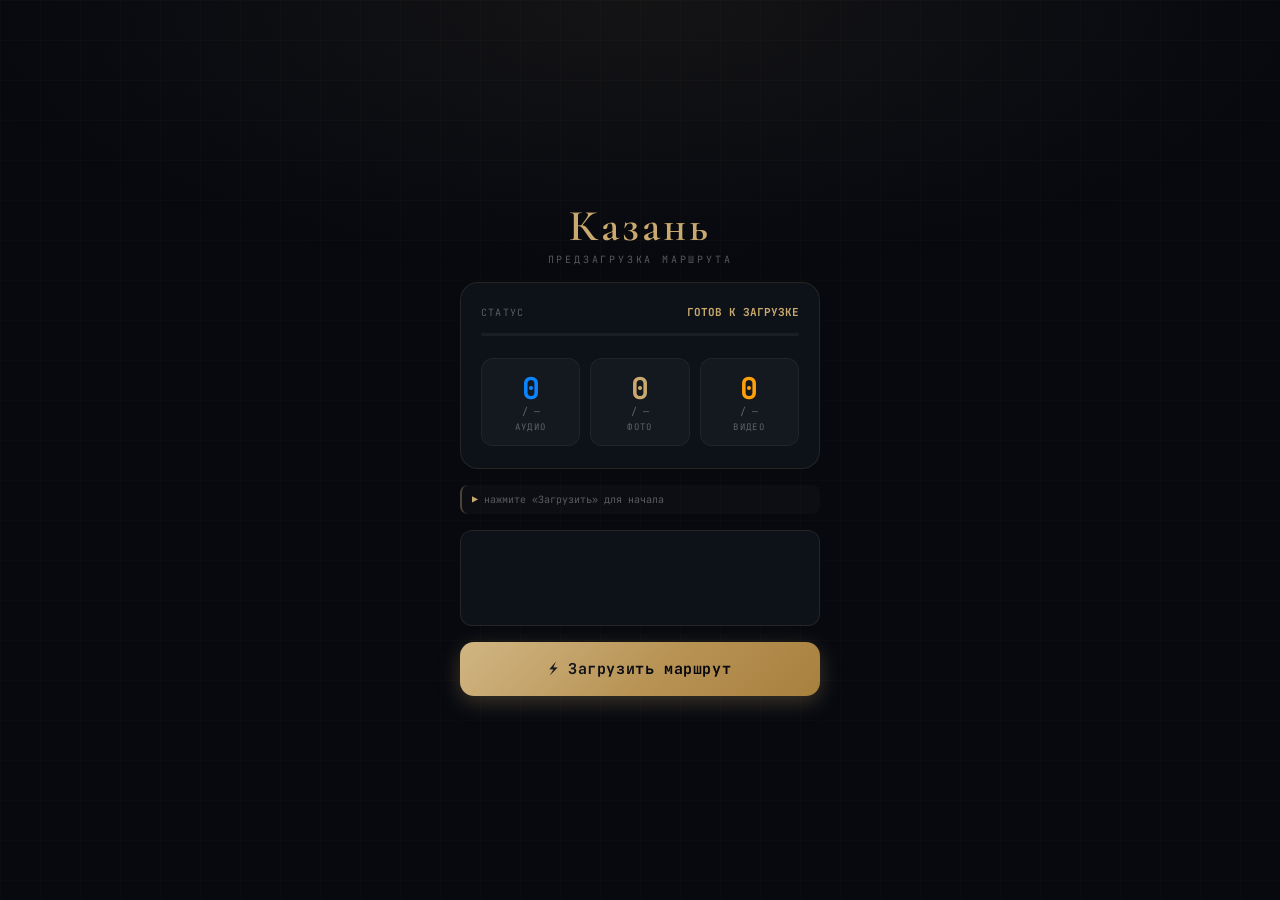
<file: preload.html>
<!DOCTYPE html>
<html lang="ru">
<head>
    <meta charset="UTF-8">
    <meta name="viewport" content="width=device-width, initial-scale=1.0, maximum-scale=1.0">
    <title>Предзагрузка — Казань</title>
    <link rel="preconnect" href="https://fonts.googleapis.com">
    <link href="https://fonts.googleapis.com/css2?family=JetBrains+Mono:wght@400;500;700&family=Cormorant+Garamond:wght@600&display=swap" rel="stylesheet">
    <script src="https://telegram.org/js/telegram-web-app.js"></script>
    <style>
        * { margin: 0; padding: 0; box-sizing: border-box; }
        :root {
            --gold: #C9A96E;
            --gold-dim: rgba(201,169,110,0.35);
            --bg: #07090F;
            --surface: #0D1118;
            --border: rgba(201,169,110,0.13);
            --text: rgba(255,255,255,0.92);
            --muted: rgba(255,255,255,0.32);
            --green: #00E05A;
            --blue: #0A84FF;
            --orange: #FF9F0A;
        }
        html, body { width:100%; height:100%; background:var(--bg); color:var(--text); font-family:'JetBrains Mono',monospace; overflow:hidden; }
        body::before {
            content:''; position:fixed; inset:0; z-index:0;
            background-image: linear-gradient(rgba(201,169,110,0.025) 1px,transparent 1px), linear-gradient(90deg,rgba(201,169,110,0.025) 1px,transparent 1px);
            background-size:40px 40px; pointer-events:none;
        }
        body::after {
            content:''; position:fixed; inset:0; z-index:0;
            background: radial-gradient(ellipse 80% 45% at 50% 0%, rgba(201,169,110,0.07) 0%, transparent 70%);
            pointer-events:none;
        }
        .container {
            position:relative; z-index:1;
            width:100%; height:100%;
            display:flex; flex-direction:column; align-items:center; justify-content:center;
            padding:28px 22px; gap:16px;
        }
        .header { text-align:center; }
        .city-name { font-family:'Cormorant Garamond',serif; font-size:44px; font-weight:600; color:var(--gold); letter-spacing:0.07em; line-height:1; margin-bottom:5px; }
        .subtitle { font-size:10px; letter-spacing:0.28em; text-transform:uppercase; color:var(--muted); }

        .card { width:100%; max-width:360px; background:var(--surface); border:1px solid var(--border); border-radius:18px; padding:22px 20px; }
        .status-row { display:flex; justify-content:space-between; align-items:center; margin-bottom:14px; }
        .status-label { font-size:10px; color:var(--muted); letter-spacing:0.12em; text-transform:uppercase; }
        .status-value { font-size:11px; color:var(--gold); font-weight:700; }

        .progress-track { width:100%; height:3px; background:rgba(255,255,255,0.05); border-radius:2px; margin-bottom:22px; overflow:hidden; }
        .progress-fill { height:100%; width:0%; background:linear-gradient(90deg,var(--gold),#E5C882); border-radius:2px; transition:width 0.25s ease; position:relative; }
        .progress-fill.running::after {
            content:''; position:absolute; right:0; top:0; width:24px; height:100%;
            background:linear-gradient(90deg,transparent,rgba(255,255,255,0.55));
            animation:shimmer 1.2s ease-in-out infinite;
        }
        @keyframes shimmer { 0%,100%{opacity:0.4} 50%{opacity:1} }

        .counters { display:flex; gap:10px; }
        .cnt {
            flex:1; border-radius:12px; padding:14px 8px 12px; text-align:center;
            background:rgba(255,255,255,0.03); border:1px solid rgba(255,255,255,0.05);
            transition:border-color 0.3s;
        }
        .cnt.active { border-color:rgba(255,255,255,0.12); }
        .cnt-num { font-size:30px; font-weight:700; line-height:1; margin-bottom:4px; transition:color 0.3s; }
        .cnt-total { font-size:10px; color:var(--muted); line-height:1; margin-bottom:4px; }
        .cnt-label { font-size:9px; letter-spacing:0.15em; text-transform:uppercase; color:var(--muted); }
        .cnt.audio .cnt-num { color:var(--blue); }
        .cnt.photo .cnt-num { color:var(--gold); }
        .cnt.video .cnt-num { color:var(--orange); }
        .cnt.loading .cnt-num { animation:pulsnum 0.5s ease-in-out infinite alternate; }
        @keyframes pulsnum { from{opacity:0.55} to{opacity:1} }

        .current-file {
            font-size:10px; color:var(--muted);
            white-space:nowrap; overflow:hidden; text-overflow:ellipsis;
            padding:8px 10px; background:rgba(255,255,255,0.025);
            border-radius:8px; border-left:2px solid var(--gold-dim);
            width:100%; max-width:360px;
        }
        .current-file::before { content:'▶ '; color:var(--gold); }

        .log-wrap {
            width:100%; max-width:360px; height:96px;
            background:var(--surface); border:1px solid var(--border);
            border-radius:12px; padding:10px 12px; overflow:hidden; position:relative;
        }
        .log-wrap::after {
            content:''; position:absolute; top:0; left:0; right:0; height:28px;
            background:linear-gradient(to bottom,var(--surface),transparent); pointer-events:none;
        }
        .log-list { display:flex; flex-direction:column-reverse; gap:2px; }
        .log-item { font-size:10px; color:var(--muted); white-space:nowrap; overflow:hidden; text-overflow:ellipsis; animation:logIn .15s ease; }
        @keyframes logIn { from{opacity:0;transform:translateY(3px)} to{opacity:1} }
        .log-item.ok { color:rgba(0,224,90,0.55); }
        .log-item.ok::before { content:'✓ '; }
        .log-item.err { color:rgba(255,69,58,0.55); }
        .log-item.err::before { content:'✗ '; }

        .btn {
            width:100%; max-width:360px; height:54px;
            border:none; border-radius:14px;
            background:linear-gradient(135deg,var(--gold) 0%,#A8803E 100%);
            color:#07090F; font-family:'JetBrains Mono',monospace;
            font-size:15px; font-weight:700; letter-spacing:0.04em;
            cursor:pointer; position:relative; overflow:hidden;
            transition:transform 0.1s, box-shadow 0.2s;
            box-shadow:0 6px 22px rgba(201,169,110,0.28);
        }
        .btn::before { content:''; position:absolute; inset:0; background:linear-gradient(135deg,rgba(255,255,255,0.14) 0%,transparent 55%); }
        .btn:active { transform:scale(0.97); }
        .btn:disabled { opacity:0.38; cursor:not-allowed; transform:none; }
        .btn.done { background:linear-gradient(135deg,var(--green) 0%,#00A83A 100%); box-shadow:0 6px 22px rgba(0,224,90,0.22); }
    </style>
</head>
<body>
<div class="container">
    <div class="header">
        <div class="city-name">Казань</div>
        <div class="subtitle">Предзагрузка маршрута</div>
    </div>

    <div class="card">
        <div class="status-row">
            <span class="status-label">СТАТУС</span>
            <span class="status-value" id="statusText">ГОТОВ К ЗАГРУЗКЕ</span>
        </div>
        <div class="progress-track"><div class="progress-fill" id="progressFill"></div></div>
        <div class="counters">
            <div class="cnt audio" id="cntAudio">
                <div class="cnt-num" id="numAudio">0</div>
                <div class="cnt-total" id="totAudio">/ —</div>
                <div class="cnt-label">аудио</div>
            </div>
            <div class="cnt photo" id="cntPhoto">
                <div class="cnt-num" id="numPhoto">0</div>
                <div class="cnt-total" id="totPhoto">/ —</div>
                <div class="cnt-label">фото</div>
            </div>
            <div class="cnt video" id="cntVideo">
                <div class="cnt-num" id="numVideo">0</div>
                <div class="cnt-total" id="totVideo">/ —</div>
                <div class="cnt-label">видео</div>
            </div>
        </div>
    </div>

    <div class="current-file" id="currentFile">нажмите «Загрузить» для начала</div>

    <div class="log-wrap"><div class="log-list" id="logList"></div></div>

    <button class="btn" id="startBtn" onclick="startPreload()">⚡ Загрузить маршрут</button>
</div>

<script>
const CACHE_NAME = 'kzn-tour-v1';
const BASE_URL   = 'https://gospodeensobaka-afk.github.io/chistovik/';
const INDEX_URL  = BASE_URL + 'media-index.json';

if (window.Telegram?.WebApp) { Telegram.WebApp.ready(); Telegram.WebApp.expand(); }

const loaded  = { audio:0, photo:0, video:0 };
const totals  = { audio:0, photo:0, video:0 };
let totalFiles = 0, doneFiles = 0;

const fillEl   = document.getElementById('progressFill');
const statusEl = document.getElementById('statusText');
const currEl   = document.getElementById('currentFile');
const logEl    = document.getElementById('logList');
const startBtn = document.getElementById('startBtn');

function getType(path) {
    if (path.match(/\.(mp3|m4a|aac|wav)$/i)) return 'audio';
    if (path.match(/\.(jpg|jpeg|png|webp|gif)$/i)) return 'photo';
    if (path.match(/\.(mp4|mov|webm)$/i)) return 'video';
    return null;
}

function setTotals(index) {
    totals.audio = (index.audio  || []).length;
    totals.photo = (index.photos || []).length;
    totals.video = (index.videos || []).length;
    document.getElementById('totAudio').textContent = '/ ' + totals.audio;
    document.getElementById('totPhoto').textContent = '/ ' + totals.photo;
    document.getElementById('totVideo').textContent = '/ ' + totals.video;
}

function capName(type) { return type.charAt(0).toUpperCase() + type.slice(1); }

function tick(type) {
    if (!type || !(type in loaded)) return;
    loaded[type]++;
    document.getElementById('num' + capName(type)).textContent = loaded[type];
    if (loaded[type] >= totals[type]) {
        document.getElementById('cnt' + capName(type)).classList.remove('loading');
        document.getElementById('cnt' + capName(type)).classList.add('active');
    }
}

function setActiveType(type) {
    ['audio','photo','video'].forEach(t => document.getElementById('cnt' + capName(t)).classList.remove('loading'));
    if (type) document.getElementById('cnt' + capName(type)).classList.add('loading');
}

function updateBar() {
    const pct = totalFiles > 0 ? (doneFiles / totalFiles) * 100 : 0;
    fillEl.style.width = pct + '%';
    if (pct > 0 && pct < 100) { fillEl.classList.add('running'); statusEl.textContent = Math.round(pct) + '% ЗАГРУЖЕНО'; }
}

function addLog(text, cls='') {
    const el = document.createElement('div');
    el.className = 'log-item ' + cls;
    el.textContent = text;
    logEl.prepend(el);
    while (logEl.children.length > 60) logEl.removeChild(logEl.lastChild);
}

async function fetchOne(url, cache) {
    const name = decodeURIComponent(url.split('/').pop());
    const type = getType(url);
    currEl.textContent = name;
    setActiveType(type);
    try {
        const cached = await cache.match(url);
        if (cached) { tick(type); doneFiles++; updateBar(); addLog(name + ' (кэш)', 'ok'); return; }
        const resp = await fetch(url, { cache:'no-store' });
        if (!resp.ok) throw new Error(resp.status);
        await cache.put(url, resp);
        tick(type); doneFiles++; updateBar(); addLog(name, 'ok');
    } catch(e) {
        doneFiles++; updateBar(); addLog(name + ' — ошибка', 'err');
    }
}

async function startPreload() {
    startBtn.disabled = true;
    statusEl.textContent = 'ЧИТАЕМ ИНДЕКС…';
    addLog('Загружаем media-index.json…');
    let index;
    try {
        const res = await fetch(INDEX_URL + '?t=' + Date.now());
        index = await res.json();
    } catch(e) {
        statusEl.textContent = 'ОШИБКА'; addLog('Не удалось загрузить индекс', 'err');
        startBtn.disabled = false; return;
    }
    const audioFiles = (index.audio  || []).map(f => BASE_URL + f);
    const photoFiles = (index.photos || []).map(f => BASE_URL + f);
    const videoFiles = (index.videos || []).map(f => BASE_URL + f);
    const iconFiles  = (index.icons  || []).map(f => BASE_URL + f);
    const allFiles   = [...audioFiles, ...photoFiles, ...videoFiles, ...iconFiles];
    totalFiles = allFiles.length;
    setTotals(index);
    addLog(`Файлов: ${totalFiles}`);
    const cache = await caches.open(CACHE_NAME);
    const BATCH = 3;
    for (let i = 0; i < allFiles.length; i += BATCH) {
        await Promise.all(allFiles.slice(i, i + BATCH).map(url => fetchOne(url, cache)));
    }
    fillEl.style.width = '100%';
    fillEl.classList.remove('running');
    setActiveType(null);
    statusEl.textContent = 'ГОТОВО ✓';
    currEl.textContent = `загружено ${doneFiles} файлов`;
    startBtn.classList.add('done');
    startBtn.textContent = '✓ Маршрут готов к работе';
    startBtn.disabled = false;
    // убираем onclick чтобы кнопка не запускала загрузку снова
    startBtn.onclick = () => {
        if (window.Telegram?.WebApp) Telegram.WebApp.close();
    };
    addLog('Загрузка завершена', 'ok');
}
</script>
</body>
</html>
</file>
